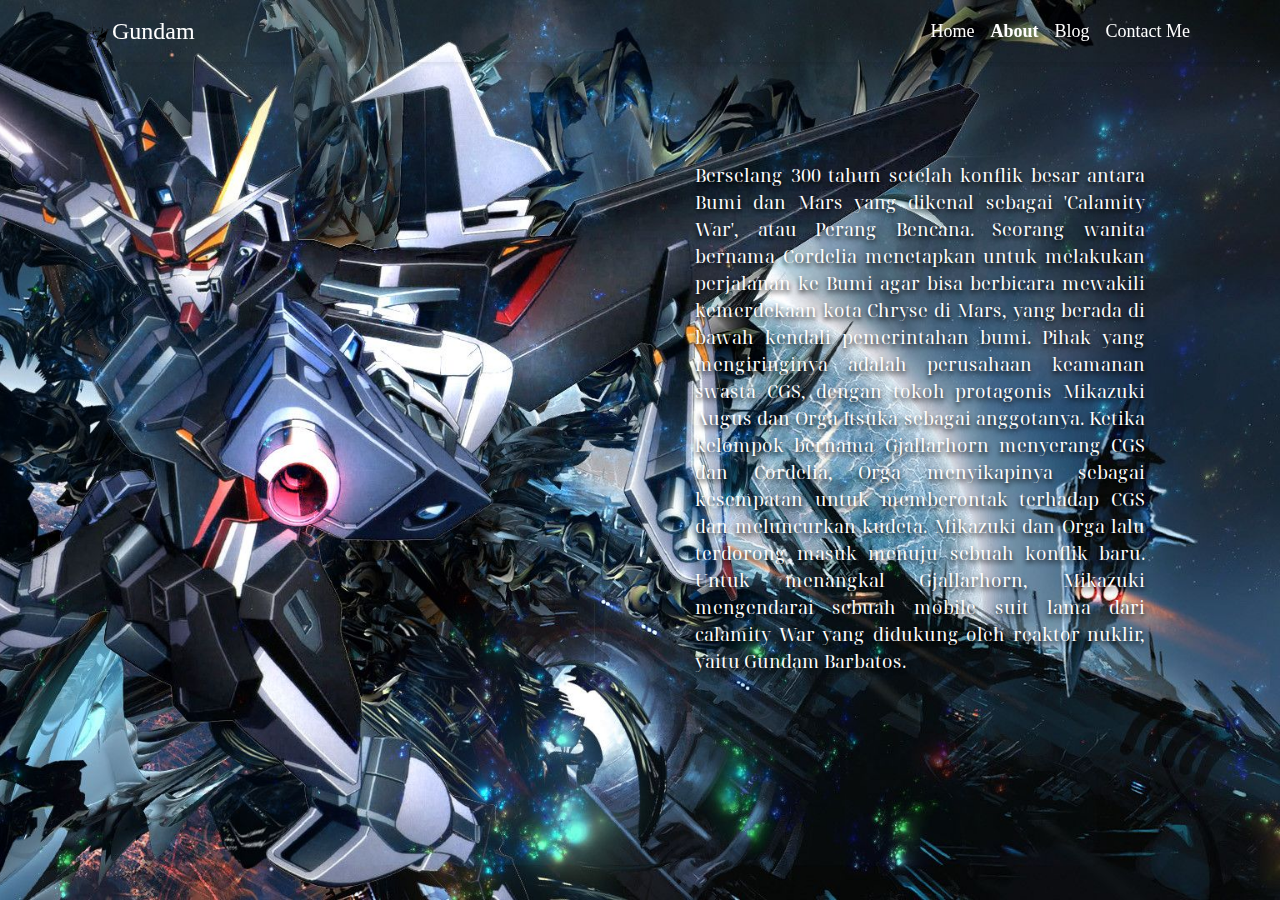
<file: about.html>
<!DOCTYPE html>
<html lang="en">

<head>
    <meta charset="UTF-8">
    <meta http-equiv="X-UA-Compatible" content="IE=edge">
    <meta name="viewport" content="width=device-width, initial-scale=1.0">
    <title>About page
    </title>
    <link rel="stylesheet" href="assets/css/bootstrap.min.css">
    <link rel="stylesheet" href="style1.css">
</head>

<body>
    <section>
    <div class="about">
    <nav class="navbar navbar-expand-md navbar-light fixed-top bg-white shadow-sm">
        <div class="container">
            <a class="navbar-brand " href="index.html"><img src="assets/images/head-removebg-preview.png" alt=""
                    height="30" class="d-inline-block align-text-top">Gundam
            </a>
            <button class="navbar-toggler" type="button" data-bs-toggle="collapse"
                data-bs-target="#navbarSupportedContent" aria-controls="navbarSupportedContent" aria-expanded="false"
                aria-label="Toggle navigation">
                <span class="navbar-toggler-icon"></span>
            </button>
            <div class="collapse navbar-collapse" id="navbarSupportedContent">
                <ul class="navbar-nav ms-auto">
                    <li class="nav-item">
                        <a class="nav-link" href="index.html">Home</a>
                    </li>
                    <li class="nav-item">
                        <a class="nav-link active fw-bold" href="about.html" aria-current="page"
                            style="color: #f8f9fa;;">About</a>
                    </li>
                    <li class="nav-item">
                        <a class="nav-link" href="blog.html">Blog</a>
                    </li>
                    <li class="nav-item">
                        <a class="nav-link" href="contact_2.html">Contact
                            Me</a>
                    </li>
                </ul>
            </div>
        </div>
    </nav>
    <div class="container">
        <div class="row konten" >
            <div class="col-lg">
                <p>
                    Berselang 300 tahun setelah konflik besar antara Bumi dan Mars yang dikenal sebagai 'Calamity War', atau Perang Bencana. Seorang wanita bernama Cordelia menetapkan untuk melakukan perjalanan ke Bumi agar bisa berbicara mewakili kemerdekaan kota Chryse di Mars, yang berada di bawah kendali pemerintahan bumi.
                    Pihak yang mengiringinya adalah perusahaan keamanan swasta CGS, dengan tokoh protagonis Mikazuki Augus dan Orga Itsuka sebagai anggotanya. Ketika kelompok bernama Gjallarhorn menyerang CGS dan Cordelia, Orga menyikapinya sebagai kesempatan untuk memberontak terhadap CGS dan meluncurkan kudeta.
                    Mikazuki dan Orga lalu terdorong masuk menuju sebuah konflik baru. Untuk menangkal Gjallarhorn, Mikazuki mengendarai sebuah mobile suit lama dari calamity War yang didukung oleh reaktor nuklir, yaitu Gundam Barbatos.
                </p>

            </div>
        </div>
    </div>
</div>
    
    


</section>
<script src="assets/js/bootstrap.min.js"></script>
    
</body>

</html>
</file>
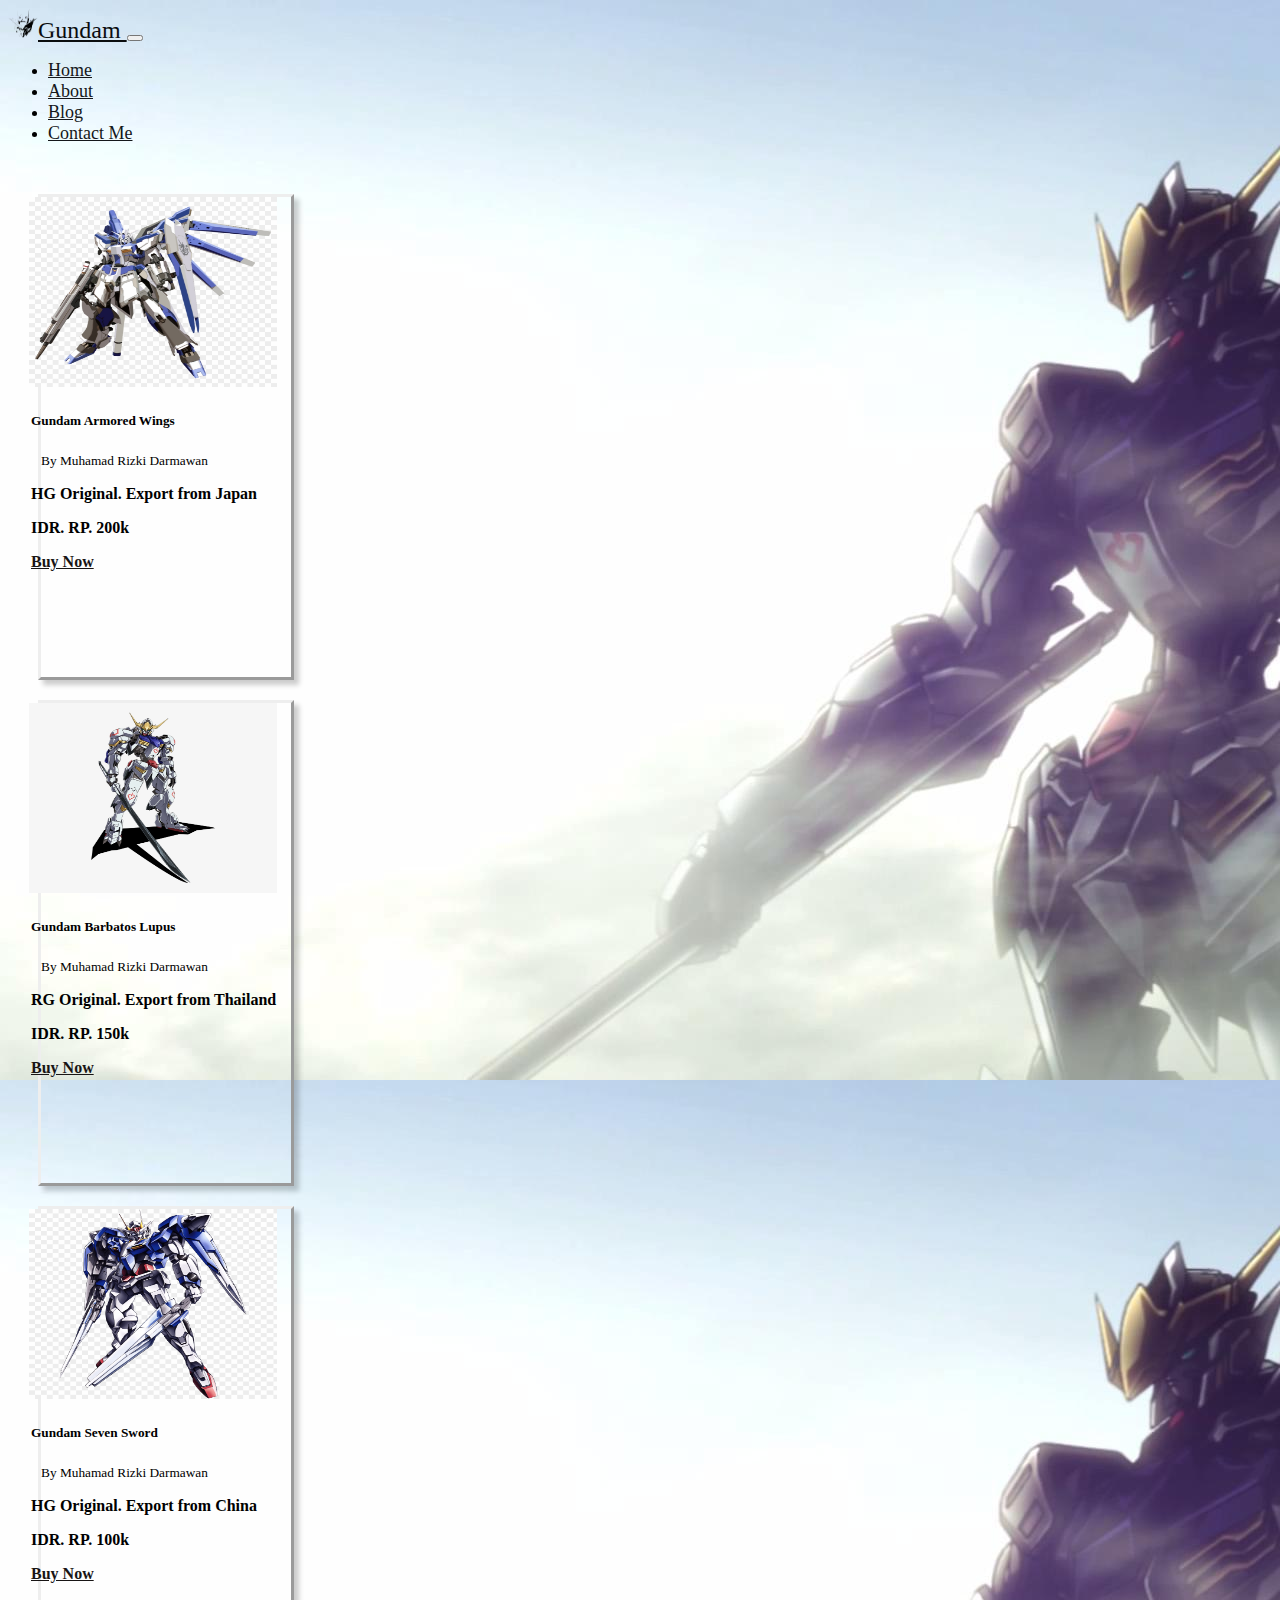
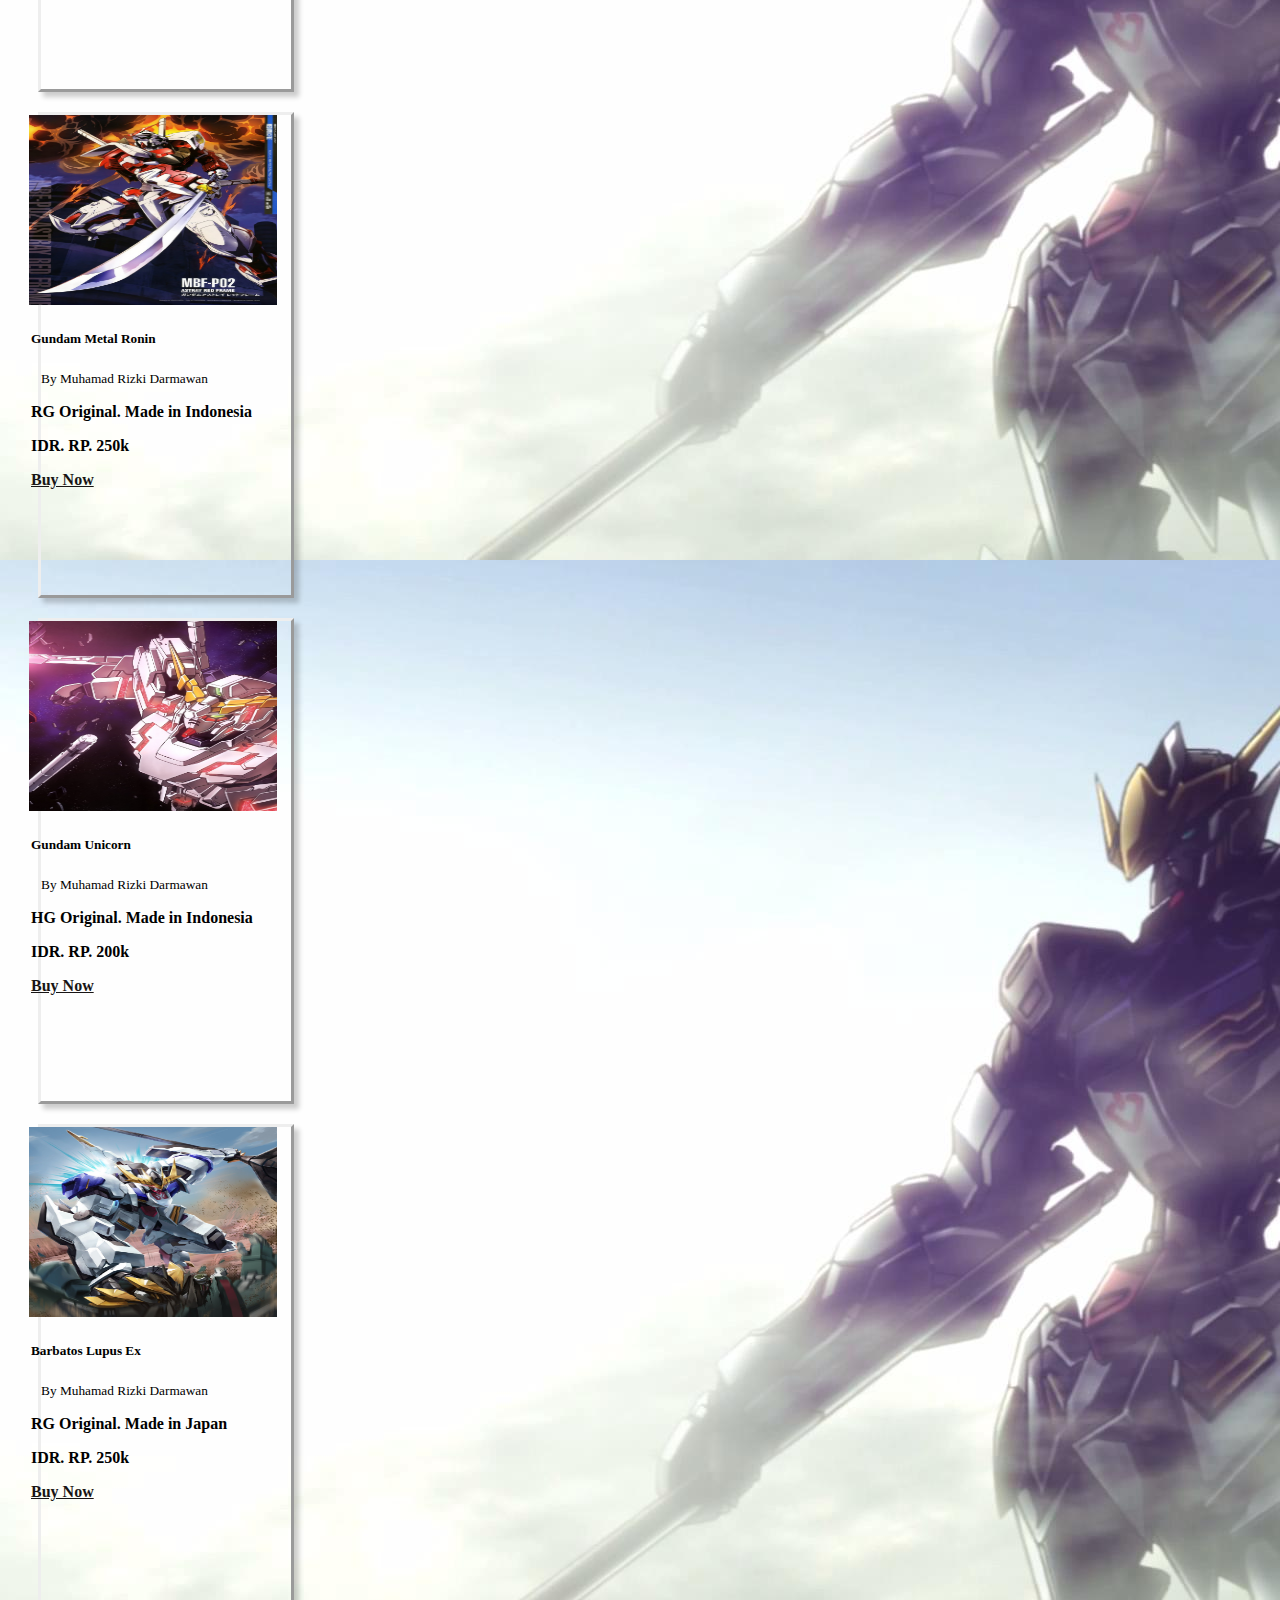
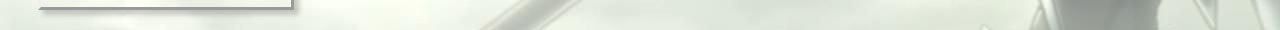
<file: blog.html>
<!doctype html>
<html lang="en">
  <head>
    <!-- Required meta tags -->
    <meta charset="utf-8">
    <meta name="viewport" content="width=device-width, initial-scale=1">

    <!-- Bootstrap CSS -->
    <link href="https://cdn.jsdelivr.net/npm/bootstrap@5.0.2/dist/css/bootstrap.min.css" rel="stylesheet" integrity="sha384-EVSTQN3/azprG1Anm3QDgpJLIm9Nao0Yz1ztcQTwFspd3yD65VohhpuuCOmLASjC" crossorigin="anonymous">
    <link rel="stylesheet" href="style3.css">
    <link href="https://fonts.googleapis.com/css2?family=Roboto&display=swap" rel="stylesheet">
    <title>Blog Page</title>
  </head>
  <body>
    <section>
    <nav class="navbar navbar-expand-md navbar-light fixed-top bg-white shadow-sm">
      <div class="container">
          <a class="navbar-brand " href="index.html"><img src="assets/images/head-removebg-preview.png" alt=""
                  height="30" class="d-inline-block align-text-top">Gundam
          </a>
          <button class="navbar-toggler" type="button" data-bs-toggle="collapse"
              data-bs-target="#navbarSupportedContent" aria-controls="navbarSupportedContent" aria-expanded="false"
              aria-label="Toggle navigation">
              <span class="navbar-toggler-icon"></span>
          </button>
          <div class="collapse navbar-collapse" id="navbarSupportedContent">
              <ul class="navbar-nav ms-auto">
                  <li class="nav-item">
                      <a class="nav-link" href="index.html">Home</a>
                  </li>
                  <li class="nav-item">
                      <a class="nav-link active" href="about.html" aria-current="page"
                          style="color: #f8f9fa;;">About</a>
                  </li>
                  <li class="nav-item">
                      <a class="nav-link fw-bold" href="blog.html">Blog</a>
                  </li>
                  <li class="nav-item">
                      <a class="nav-link" href="contact_2.html">Contact
                          Me</a>
                  </li>
              </ul>
          </div>
      </div>
  </nav>
  
</section>
      <section class="kartu">
          <div class="container">
            <div class="row justify-content-center baris1">
                <div class="card" style="width: 250px;">   
                    <img src="assets/images/gandam 1.png" class="card-img-top" alt="gambar1">
                    <div class="card-body">
                      <h5 class="card-title">Gundam Armored Wings</h5>
                      <small class="text-muted">By Muhamad Rizki Darmawan</small>
                      <p class="card-text">HG Original. Export from Japan 
                      </p>
                      <p>IDR. RP. 200k</p>
                      <a href="coba.html" class="btn btn-warning">Buy Now</a>
                    </div>
                  </div>
                  <div class="card" style="width: 250px;">
                    <img src="assets/images/gandam 2.png" class="card-img-top" alt="gambar2">
                    <div class="card-body">
                      <h5 class="card-title">Gundam Barbatos Lupus</h5>
                      <small class="text-muted">By Muhamad Rizki Darmawan</small>
                      <p class="card-text">RG Original. Export from Thailand </p>
                      <p>IDR. RP. 150k</p>
                      <a href="coba.html" class="btn btn-warning">Buy Now</a>
                    </div>
                  </div>
                  <div class="card" style="width: 250px;">
                    <img src="assets/images/gandam.png" class="card-img-top" alt="gambar3">
                    <div class="card-body">
                      <h5 class="card-title">Gundam Seven Sword</h5>
                      <small class="text-muted">By Muhamad Rizki Darmawan</small>
                      <p class="card-text">HG Original. Export from China </p>
                      <p>IDR. RP. 100k</p>
                      <a href="coba.html" class="btn btn-warning">Buy Now</a>
                    </div>
                  </div>    
                </div>
            </div>

            <div class="container">
                <div class="row justify-content-center baris2">
                    <div class="card" style="width: 250px;">
                        <img src="assets/images/gundam 3.jpg" class="card-img-top" alt="gambar4">
                        <div class="card-body">
                          <h5 class="card-title">Gundam Metal Ronin</h5>
                          <small class="text-muted">By Muhamad Rizki Darmawan</small>
                          <p class="card-text">RG Original. Made in Indonesia </p>
                          <p>IDR. RP. 250k</p>
                          <a href="#" class="btn btn-warning">Buy Now</a>
                        </div>
                      </div>
                      <div class="card" style="width: 250px;">
                        <img src="assets/images/gundamm.jpg" class="card-img-top" alt="gambar5">
                        <div class="card-body">
                          <h5 class="card-title">Gundam Unicorn</h5>
                          <small class="text-muted">By Muhamad Rizki Darmawan</small>
                          <p class="card-text">HG Original. Made in Indonesia </p>
                          <p>IDR. RP. 200k</p>
                          <a href="#" class="btn btn-warning">Buy Now</a>
                        </div>
                      </div>
                      <div class="card" style="width: 250px;">
                        <img src="assets/images/gundam 2.jpg" class="card-img-top" alt="gambar6">
                        <div class="card-body">
                          <h5 class="card-title">Barbatos Lupus Ex</h5>
                          <small class="text-muted">By Muhamad Rizki Darmawan</small>
                          <p class="card-text">RG Original. Made in Japan </p>
                          <p>IDR. RP. 250k</p>
                          <a href="#" class="btn btn-warning">Buy Now</a>
                        </div>
                      </div>    
                    </div>
                </div>
      </section>

      
      
    <!-- Option 1: Bootstrap Bundle with Popper -->

    <script src="script.js"></script>
    <script src="https://cdn.jsdelivr.net/npm/bootstrap@5.0.2/dist/js/bootstrap.bundle.min.js" integrity="sha384-MrcW6ZMFYlzcLA8Nl+NtUVF0sA7MsXsP1UyJoMp4YLEuNSfAP+JcXn/tWtIaxVXM" crossorigin="anonymous"></script>
  </body>
</html>
</file>
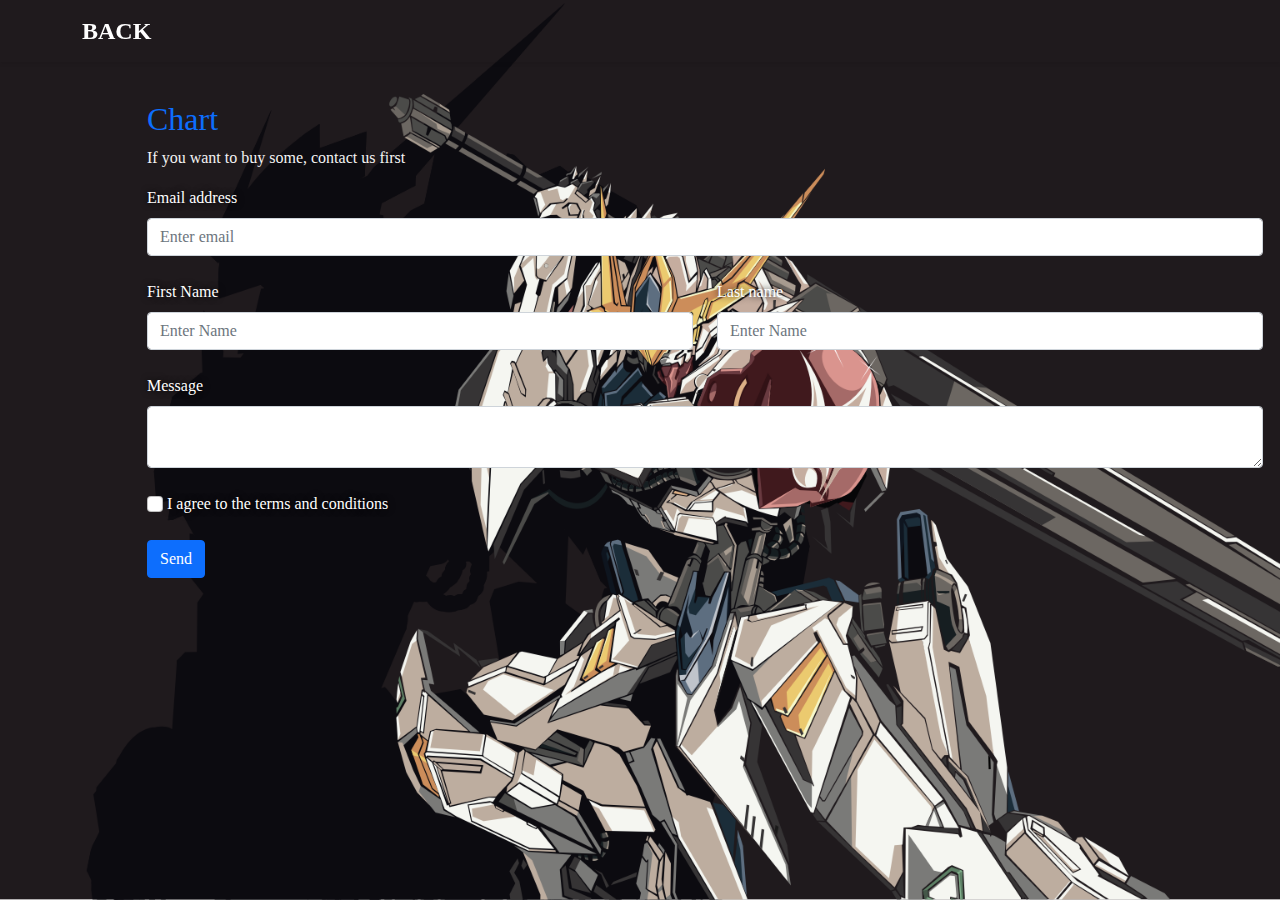
<file: coba.html>
<!DOCTYPE html>
<html lang="en">

<head>
    <meta charset="UTF-8">
    <meta http-equiv="X-UA-Compatible" content="IE=edge">
    <meta name="viewport" content="width=device-width, initial-scale=1.0">
    <title>Home Page</title>
    <link rel="stylesheet" href="assets/css/bootstrap.min.css">
    <link rel="stylesheet" href="style2.css" >
</head>

<body>
    <section>
        <div class="buy">
    <nav class="navbar navbar-expand-md navbar-light fixed-top bg-white shadow-sm">
        <div class="container">
            <a class="navbar-brand fw-bold" href="blog.html"> BACK
            </a>
            <button class="navbar-toggler" type="button" data-bs-toggle="collapse"
                data-bs-target="#navbarSupportedContent" aria-controls="navbarSupportedContent" aria-expanded="false"
                aria-label="Toggle navigation">
                <span class="navbar-toggler-icon"></span>
            </button>
           
        </div>
    </nav>
    <div class="container kontex" style="margin-top: 100px;">
        <h2 class="text-primary">Chart</h2>
        <p>If you want to buy some, contact us first</p>
        <form class="row g-4">
            <div class="col-12">
                <label for="email" class="form-label">Email address</label>
                <input type="email" class="form-control" id="email" placeholder="Enter email" required>
            </div>
            <div class="col-6">
                <label for="firstname" class="form-label">First Name</label>
                <input type="text" class="form-control" placeholder="Enter Name" aria-label="First name" id="firstname"
                    required>
            </div>
            <div class="col-6">
                <label for="lastname" class="form-label">Last name</label>
                <input type="text" class="form-control" placeholder="Enter Name" aria-label="Last name" id="lastname"
                    required>
            </div>
            <div class="col-12">
                <label for="message" class="form-label">Message</label>
                <textarea class="form-control" id="message" rows="2" required></textarea>
            </div>
            <div class="col-12">
                <input class="form-check-input" type="checkbox" value="" id="invalidCheck" required>
                <label class="form-check-label" for="invalidCheck">
                    I agree to the terms and conditions
                </label>
            </div>
            <div class="col-12">
                <button class="btn btn-primary" type="submit">Send</button>
            </div>
            
        </form>
    </div>
</div>
</section>
    <script src="assets/js/bootstrap.min.js"></script>
</body>

</html>
</file>
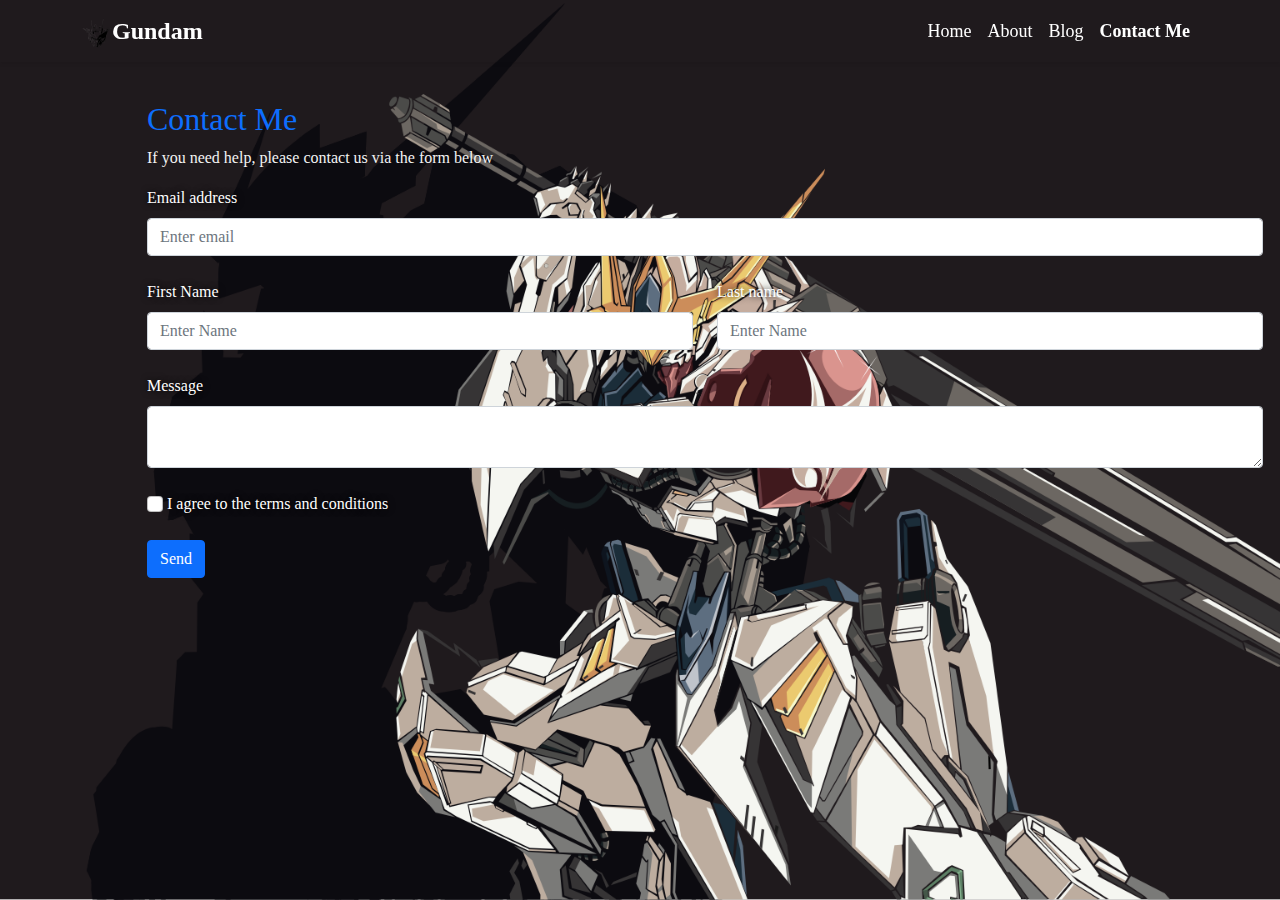
<file: contact_2.html>
<!DOCTYPE html>
<html lang="en">

<head>
    <meta charset="UTF-8">
    <meta http-equiv="X-UA-Compatible" content="IE=edge">
    <meta name="viewport" content="width=device-width, initial-scale=1.0">
    <title>Contact Page</title>
    <link rel="stylesheet" href="assets/css/bootstrap.min.css">
    <link rel="stylesheet" href="style2.css" >
</head>

<body>
    <section>
        <div class="contact">
    <nav class="navbar navbar-expand-md navbar-light fixed-top bg-white shadow-sm">
        <div class="container">
            <a class="navbar-brand fw-bold" href="index.html"><img src="assets/images/head-removebg-preview.png" alt=""
                    height="30" class="d-inline-block align-text-top">Gundam
            </a>
            <button class="navbar-toggler" type="button" data-bs-toggle="collapse"
                data-bs-target="#navbarSupportedContent" aria-controls="navbarSupportedContent" aria-expanded="false"
                aria-label="Toggle navigation">
                <span class="navbar-toggler-icon"></span>
            </button>
            <div class="collapse navbar-collapse" id="navbarSupportedContent">
                <ul class="navbar-nav ms-auto">
                    <li class="nav-item">
                        <a class="nav-link" href="index.html">Home</a>
                    </li>
                    <li class="nav-item">
                        <a class="nav-link" href="about.html">About</a>
                    </li>
                    <li class="nav-item">
                        <a class="nav-link" href="blog.html">Blog</a>
                    </li>
                    <li class="nav-item">
                        <a class="nav-link active fw-bold" aria-current="page" href="contact_2.html"
                            style="color: #f8fafc;">Contact
                            Me</a>
                    </li>
                </ul>
            </div>
        </div>
    </nav>
    <div class="container kontex" style="margin-top: 100px;">
        <h2 class="text-primary">Contact Me</h2>
        <p>If you need help, please contact us via the form below</p>
        <form class="row g-4">
            <div class="col-12">
                <label for="email" class="form-label">Email address</label>
                <input type="email" class="form-control" id="email" placeholder="Enter email" required>
            </div>
            <div class="col-6">
                <label for="firstname" class="form-label">First Name</label>
                <input type="text" class="form-control" placeholder="Enter Name" aria-label="First name" id="firstname"
                    required>
            </div>
            <div class="col-6">
                <label for="lastname" class="form-label">Last name</label>
                <input type="text" class="form-control" placeholder="Enter Name" aria-label="Last name" id="lastname"
                    required>
            </div>
            <div class="col-12">
                <label for="message" class="form-label">Message</label>
                <textarea class="form-control" id="message" rows="2" required></textarea>
            </div>
            <div class="col-12">
                <input class="form-check-input" type="checkbox" value="" id="invalidCheck" required>
                <label class="form-check-label" for="invalidCheck">
                    I agree to the terms and conditions
                </label>
            </div>
            <div class="col-12">
                <button class="btn btn-primary" type="submit">Send</button>
            </div>
        </form>
    </div>
</div>
</section>
    <script src="assets/js/bootstrap.min.js"></script>
</body>

</html>
</file>
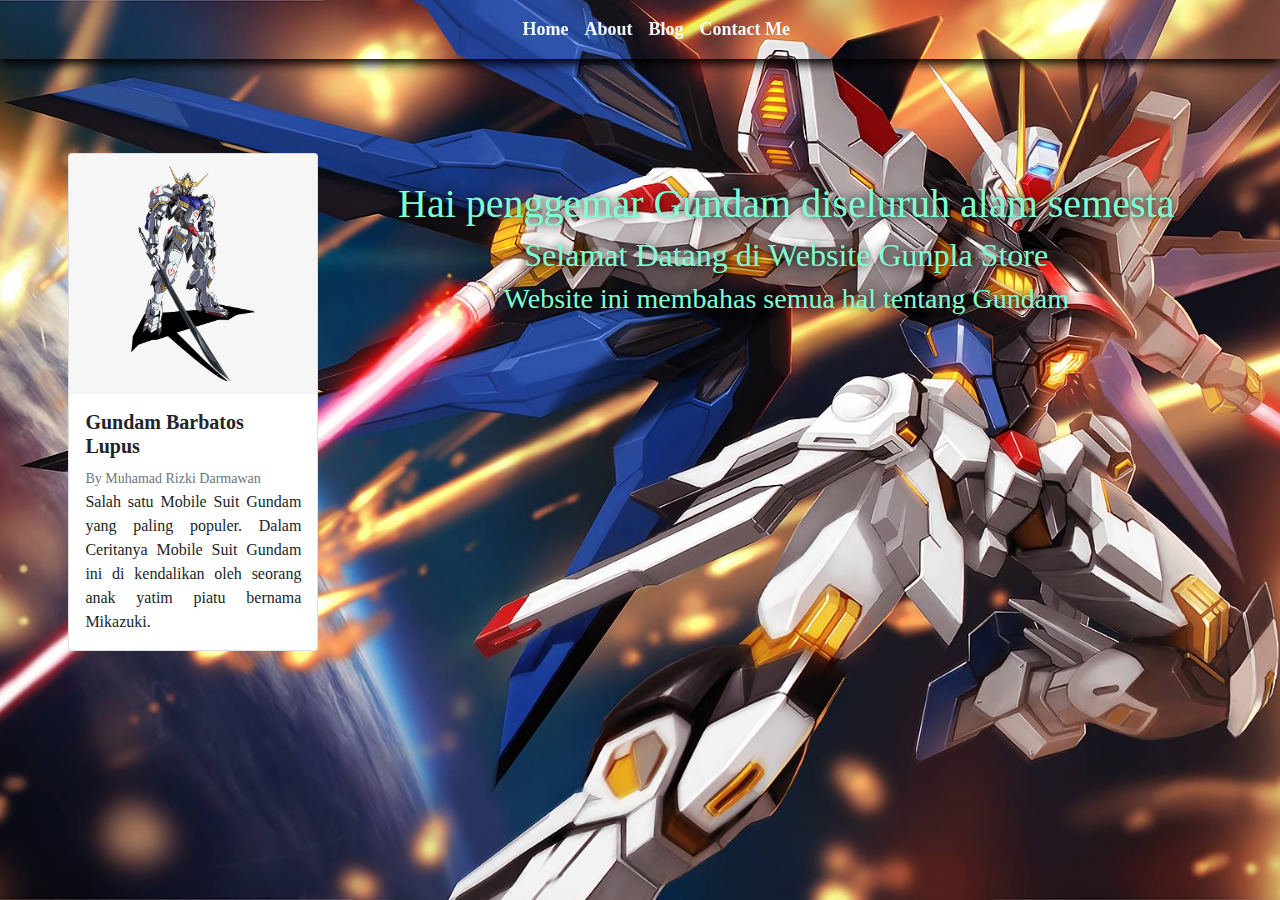
<file: home_1.html>
<!DOCTYPE html>
<html lang="en">

<head>
    <meta charset="UTF-8">
    <meta http-equiv="X-UA-Compatible" content="IE=edge">
    <meta name="viewport" content="width=device-width, initial-scale=1.0">
    <title>Home Page</title>
    <link rel="stylesheet" href="assets/css/bootstrap.min.css">
    <link rel="stylesheet" href="style.css">
</head>

<body>
    <section>
    <div class="homi">
    <nav class="navbar navbar-expand-md navbar-light fixed-top  shadow-sm">
        <div class="container">
            <a class="navbar-brand fw-bold" href="home_1.html"><img src="assets/images/head-removebg-preview.png" alt=""
                    height="30" class="d-inline-block align-text-top">Gundam
            </a>
            <button class="navbar-toggler" type="button" data-bs-toggle="collapse"
                data-bs-target="#navbarSupportedContent" aria-controls="navbarSupportedContent" aria-expanded="false"
                aria-label="Toggle navigation">
                <span class="navbar-toggler-icon"></span>
            </button>
            <div class="collapse navbar-collapse" id="navbarSupportedContent">
                <ul class="navbar-nav ms-auto">
                    <li class="nav-item">
                        <a class="nav-link active fw-bold" aria-current="page" href="home_1.html"
                            style="color: #ffffff;">Home</a>
                    </li>
                    <li class="nav-item">
                        <a class="nav-link" href="about.html">About</a>
                    </li>
                    <li class="nav-item">
                        <a class="nav-link" href="blog.html">Blog</a>
                    </li>
                    <li class="nav-item">
                        <a class="nav-link" href="contact_2.html">Contact
                            Me</a>
                    </li>
                </ul>
            </div>
        </div>
    </nav>
    <div class="card" style="width: 250px;">
        <img src="assets/images/gandam 2.png" class="card-img-top" alt="gambar2">
        <div class="card-body">
          <h5 class="card-title fw-bold">Gundam Barbatos Lupus</h5>
          <small class="text-muted">By Muhamad Rizki Darmawan</small>
          <p class="card-text">Salah satu Mobile Suit Gundam yang paling populer. Dalam Ceritanya Mobile Suit Gundam ini di kendalikan oleh seorang anak yatim piatu bernama Mikazuki.</p>
        </div>
      </div>
      
    <div class="background">
        <img src="assets/images/gundam.png" alt="">
    </div>
    
    <div class="content">
        <h1>
            Hai penggemar Gundam diseluruh alam semesta
        </h1>
        <h2>Selamat Datang di Website Gunpla Store</h2>
        <h3>
            Website ini membahas semua hal tentang Gundam
        </h3>
    </div>
</div>
</section>

<script src="assets/js/bootstrap.min.js"></script>
</body>

</html>
</file>
<file: style1.css>
@import url('https://fonts.googleapis.com/css2?family=Noto+Serif+Display:ital@1&family=Roboto&display=swap');
.background img{
    height: 100vh;
    object-fit: cover;
 
}
.about{
    height: 100vh;
    width: 100%;
    background-image: url('assets//images/gandam.jpg');
    background-size: cover;
    background-position: center;
}
.background{
    height: 100vh;

}
.navbar {
    background-color: rgb(189, 255, 66) !important;
    
}
.nav-link{
    color: rgb(0, 14, 26) !important;
    font-family: 'Roboto display';
    font-size: large;
}
.navbar-brand{
    color: rgb(0, 14, 26) !important;
    font-family: 'Roboto display';
    font-size: x-large;
    
}
.konten p {
    font-size: small;
    color: rgb(255, 255, 255);
    position: absolute;
    text-shadow: 10px, 5px, 10px;
    text-align: justify;
    margin-bottom: 50px;top: 50vh; 
    right: 5vh;
    z-index: 10;
    width: 300px;
    height: 5px;
    text-shadow: 0px 3px 5px rgb(0, 3, 3) !important;
    font-family: 'noto serif display';
    z-index: 10 ;
}
@media (min-width : 992px){
.konten p {
    font-size: large;
    color: rgb(255, 255, 255);
    position: absolute;
    text-shadow: 10px, 5px, 10px;
    text-align: justify;
    margin-bottom: 100px;top: 18vh; 
    right: 15vh;
    z-index: 10;
    width: 450px;
    text-shadow: 0px 3px 5px rgb(0, 3, 3) !important;
    font-family: 'noto serif display';
}

.background img{
    height: 100vh;
    position : relative;
    width: 100%;
}

.nav-link{
    color: rgb(255, 255, 255) !important;
    font-family: 'Roboto display';
    font-size: large;
}
.navbar-brand{
    color: rgb(255, 255, 255) !important;
    font-family: 'Roboto display';
    font-size: x-large;
    
}

.navbar {
    background-color: transparent !important;
    
}
}
</file>
<file: style3.css>
body{
    background-color: #140505;
    background-image: url(assets/images/kon.jpg);
}

.navbar {
    background-color: transparent !important;
    
}
.nav-link{
    color: rgb(20, 23, 26) !important;
    font-family: 'Roboto display';
    font-size: large;
}
.navbar-brand{
    color: rgb(11, 13, 15) !important;
    font-family: 'Roboto display';
    font-size: x-large;
    
}
.nav-link:hover{
    color: rgb(27, 27, 26);
}

.sticky{
    background-color: rgb(252, 249, 66) !important;
    box-shadow: 0px 5px 10px rgba(0, 0, 0);
}
.about{
    font-family: 'Roboto';
}

.about h2{
    margin-top: 250px;
}
.about p{
    margin-bottom: 200px;
    text-align: center;
}

.kartu{
    margin-top: 50px;
}

.card{
    width: 50px;
    margin: 20px 30px;
    height: 480px;
    border-style: outset;
    box-shadow: 5px 5px 5px rgb(0,0,0,0.2);
}

.card img:hover{
    filter: brightness(50%);
}

.card a{
    color: #181515;
    font-weight: bold;
}

.card img{
    width: 248px;
    height: 190px;
    margin-left: -12px;
}

.card h5,p{
    margin-left: -10px;
    font-weight: bold;
}

.btn{
    margin-left: -10px;
    margin-top: 40px;
}
.formulir p,h2{
    margin-left: 0px;
    margin-bottom: 10px;
    font-family: 'Roboto';
    text-align: center;
}
.formulir h2{
    margin-top: 100px;
    font-weight: 50px;
}

.formulir p{
    margin-bottom: 20px;
}

.formulir button{
    margin-top: 10px;
    margin-bottom: 50px;
    margin-left: 0px;
    color: #ffffff;
    font-weight: bold;
}

.formulir input,textarea{
    box-shadow: 0px 0px 5px rgb(0,0,0,0.2);
}

label{
    font-weight: bold;
}
</file>
<file: style2.css>
@import url('https://fonts.googleapis.com/css2?family=Noto+Serif+Display:ital@1&family=Roboto&display=swap');

.contact{
    height: 100vh;
    width: 100%;
    background-image: url('assets//images/contact me.png');
    background-size: cover;
    background-position: center;
}
.buy{
    height: 100vh;
    width: 100%;
    background-image: url('assets//images/contact me.png');
    background-size: cover;
    background-position: center;
}
.navbar {
    background-color: rgb(252, 249, 66) !important;
    
}

.nav-link{
    color: rgb(20, 23, 26) !important;
    font-family: 'Roboto display';
    font-size: large;
}
.navbar-brand{
    color: rgb(11, 13, 15) !important;
    font-family: 'Roboto display';
    font-size: x-large;
    
}
.kontex{
    position: absolute;
    z-index: 10;
    margin-left: 0vh;
    font-family: 'roboto display';
}
.kontex p{
    color: rgb(243, 243, 243);
}
.kontex label{
    color: rgb(255, 255, 255);
    text-shadow: 0px 0px 7px rgb(0, 0, 0) !important;
}
.background img{
    height: 100vh;
    object-fit: cover;
    background-size: cover;
}
.background{
    width: 100%;
    height: 100vh;

}

@media(min-width : 992px){

.nav-link{
    color: rgb(255, 255, 255) !important;
    font-family: 'Roboto display';
    font-size: large;
}
.navbar {
    background-color: transparent !important;
    
}
.navbar-brand{
    color: rgb(255, 255, 255) !important;
    font-family: 'Roboto display';
    font-size: x-large;
    
}
.kontex{
    position: absolute;
    z-index: 10;
    margin-left: 15vh;
}
.background img{
    height: 100vh;
    position : relative;
    width: 100%;
}


}
</file>
<file: style.css>
@import url('https://fonts.googleapis.com/css2?family=Roboto&display=swap');

*{
    font-family: 'roboto display';
}
.navbar {
    background-color: rgb(235, 180, 62) !important;
    box-shadow: 0px 5px 10px rgb(3, 0, 0) !important;
}
.nav-link{
    font-family: 'Roboto display';
    font-size: large;
    font-weight: bolder;
    color: aliceblue !important;
}
.navbar-nav {
    margin-right: 400px;
}
.navbar-brand{
    display: none;
   
}
.navbar-brand img{
    padding-bottom: 7px;
}
.background img{
    height: 100vh;
    object-fit: cover;
    background-size: cover;
}
.background{
    width: 100%;
    height: 100vh;

}
@media (min-width : 992px){

.navbar {
    background-color: transparent !important;
    box-shadow: 0px 5px 10px rgb(3, 0, 0) !important;
}

.nav-link{
    font-family: 'Roboto display';
    font-size: large;
}
.nav-link:hover{
    text-shadow: 0px 10px 10px rgb(186, 255, 25) !important;
}
.navbar-brand{
    font-family: 'Roboto display';
    font-size: x-large;
}
.navbar-brand img{
    padding-bottom: 7px;
}
.background img{
    height: 100vh;
    position : relative;
    width: 100%;
}
.content{
    position: absolute;
    top: 20%;
    left: 10%;
    transform:translate(270px) ;
    text-align: center;
    color: aquamarine;
    text-shadow: 0px 0px 10px rgb(0, 0, 0, 1) !important;
}
.teks h1{
    font-size: xx-large;
}
.teks h2{
    font-size: larger;
}.teks h3{
    font-size: large;
}
.card{
    position: absolute;
    top: 17%;
    left: 3%;
    transform:translate(30px) ;
    z-index: 15;
    
}
.card-text{
   text-align: justify;
}

}
</file>
